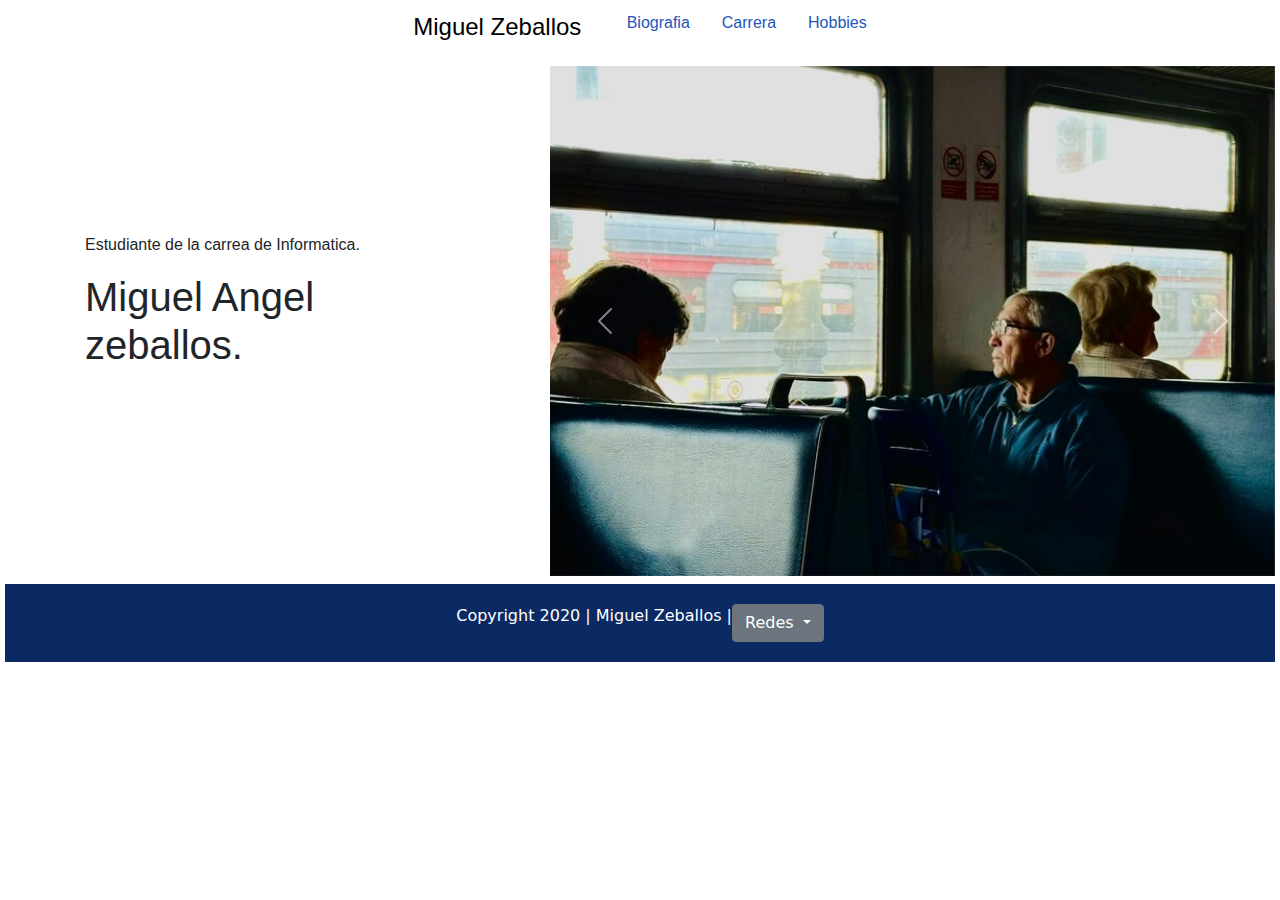
<file: index.html>
<!DOCTYPE html>
<html lang="en">
<head>
    <meta charset="UTF-8">
    <meta name="viewport" content="width=device-width, initial-scale=1.0">
    <title>Miguel zeballos page</title> 
    <link rel="stylesheet" href="estilos/estilo.css">
    <link rel="stylesheet" href="css/bootstrap.min.css">
    <script src="js/bootstrap.bundle.min.js"></script>
    <link href="https://fonts.cdnfonts.com/css/bugaki" rel="stylesheet">
</head>
<body>
     <!-- PADRE -->
    <div class="padre">
        
          
        <!-- MENU -->
       <div  class="nav">
          <ul class="nav justify-content-end">
              <li class="nav-item">
                <a class="nav-link active" aria-current="page" href="index.html"><h1 class="h3">Miguel Zeballos&nbsp;&nbsp;</h1></a>
              </li>
              <li class="nav-item">
                <a class="nav-link" href="pags/biografia.html" ><h2 class="h2">Biografia </h2></a>
              </li>
              <li class="nav-item">
                <a class="nav-link" href="pags/carrera.html" ><h2 class="h2">Carrera </h2></a>
              </li>
              <li class="nav-item">
                <a class="nav-link" href="pags/hobbies.html"><h2 class="h2">Hobbies </h2></a>
              </li>
             
           </ul>
      </div>

         <!-- CONTENIO1 -->
        <div class="cont1">
           <p>Estudiante de la carrea de Informatica.
            <h1>Miguel Angel zeballos.</h1> 
           </p> 
           <p></p> 
         
            
        </div>
         <!-- CONTENIO2 -->
        <div class="cont2">
          <div id="carouselExampleControls" class="carousel slide" data-bs-ride="carousel">
            <div class="carousel-inner">
              <div class="carousel-item active">
                <img src="imagenes/img1.jpg" class="d-block w-100" alt="...">
              </div>
              <div class="carousel-item">
                <img src="imagenes/img2.jpg" class="d-block w-100" alt="...">
              </div>
              <div class="carousel-item">
                <img src="imagenes/img3.jpg" class="d-block w-100" alt="...">
              </div>
            </div>
            <button class="carousel-control-prev" type="button" data-bs-target="#carouselExampleControls" data-bs-slide="prev">
              <span class="carousel-control-prev-icon" aria-hidden="true"></span>
              <span class="visually-hidden">Previous</span>
            </button>
            <button class="carousel-control-next" type="button" data-bs-target="#carouselExampleControls" data-bs-slide="next">
              <span class="carousel-control-next-icon" aria-hidden="true"></span>
              <span class="visually-hidden">Next</span>
            </button>
          </div>
        </div>
         <!-- CONTENIO3 -->
        <div class="cont3">
          
        </div>
         <!-- PIE DE PAGINA -->
        <div class="foot">
          Copyright 2020 | Miguel Zeballos |
          <div class="foot2">
            <div class="dropdown">
              <a class="btn btn-secondary dropdown-toggle" href="#" role="button" id="dropdownMenuLink" data-bs-toggle="dropdown" aria-expanded="false">
                Redes 
              </a>
            
              <ul class="dropdown-menu" aria-labelledby="dropdownMenuLink">
                <li><a class="dropdown-item" href="https://wa.me/59170620740">whatsapp  </a></li>
                <li><a class="dropdown-item" href="https://www.instagram.com/miguelangel.z.h?igsh=MXV2eHpmYTE5eHVsaw=="> intragram </a></li>
                <li><a class="dropdown-item" href="https://www.facebook.com/miguelangel.zeballoshuarachi?mibextid=ZbWKwL">Facebook</a></li>
              </ul>
            </div>
          </div>
        </div>
    </div>
</body>
</html>
</file>
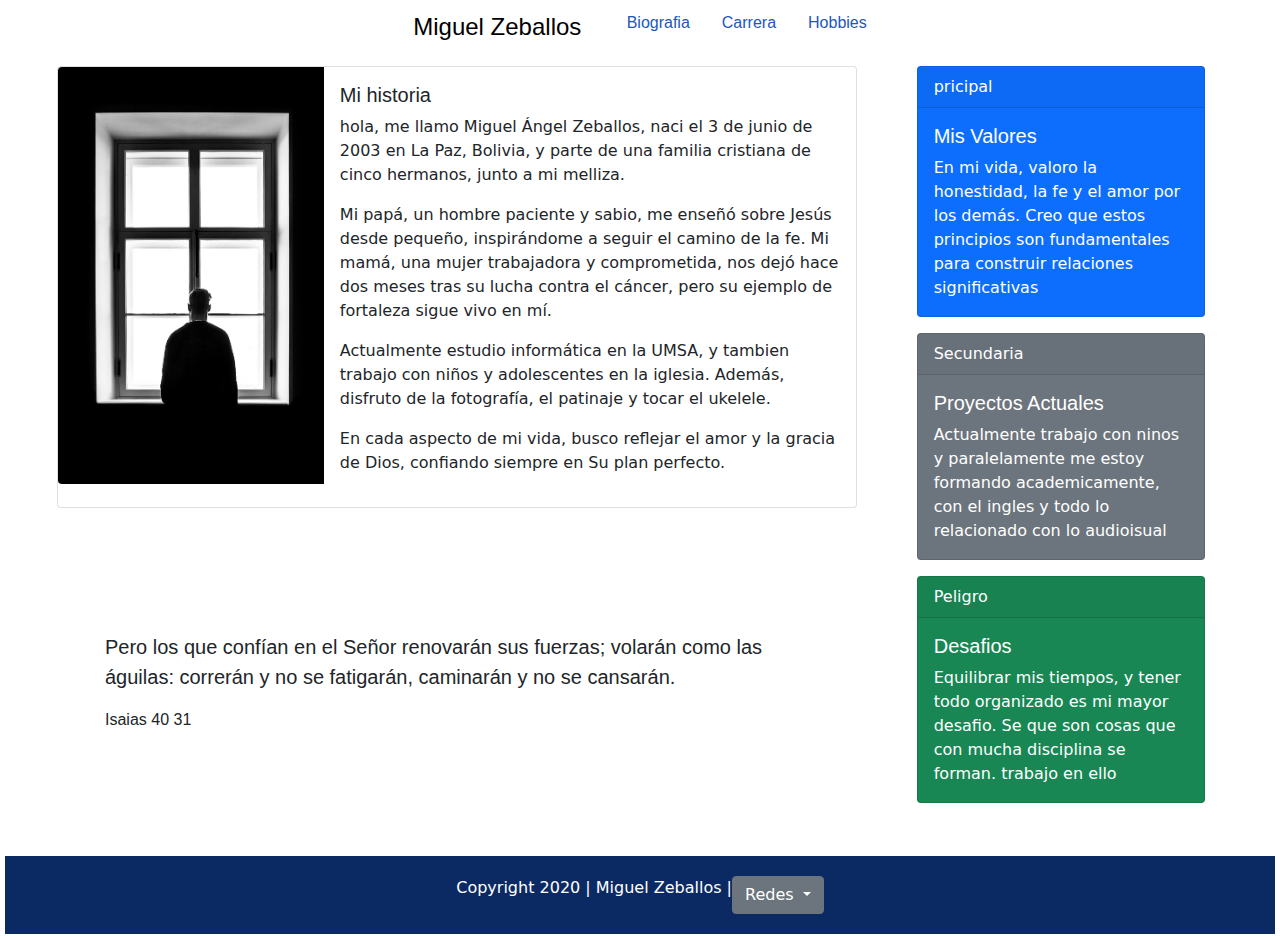
<file: pags/biografia.html>
<!DOCTYPE html>
<html lang="en">
<head>
    <meta charset="UTF-8">
    <meta name="viewport" content="width=device-width, initial-scale=1.0">
    <title>Biografia</title> 
    <link rel="stylesheet" href="../estilos/estiloBio.css">
    <link rel="stylesheet" href="../css/bootstrap.min.css">
    <script src="../js/bootstrap.bundle.min.js"></script>
    <link href="https://fonts.cdnfonts.com/css/bugaki" rel="stylesheet">
</head>
<body>
     <!-- PADRE -->
    <div class="padre">

        <!-- MENU -->
        <div  class="nav">
            <ul class="nav justify-content-end">
                <li class="nav-item">   
                  <a class="nav-link active" aria-current="page" href="../index.html"><h1 class="h3">Miguel Zeballos&nbsp;&nbsp;</h1></a>
                </li>
                <li class="nav-item">
                  <a class="nav-link" href="./biografia.html" ><h2 class="h2">Biografia </h2></a>
                </li>
                <li class="nav-item">
                  <a class="nav-link" href="./carrera.html" ><h2 class="h2">Carrera </h2></a>
                </li>
                <li class="nav-item">
                  <a class="nav-link" href="./hobbies.html"><h2 class="h2">Hobbies </h2></a>
                </li>
               
             </ul>
        </div>

         <!-- CONTENIO1 -->
        <div class="cont1">
            <div class="card mb-3"  style="max-width: 800px";>
                <div class="row g-0">
                  <div class="col-md-4">
                    <img src="../imagenes/img4.jpg" class="img-fluid rounded-start" alt="...">
                  </div>
                  <div class="col-md-8" >
                    <div class="card-body">
                      <h5 class="card-title">Mi historia</h5>
                      <p class="card-text">
                        hola, me llamo Miguel Ángel Zeballos, naci el 3 de junio de 2003 en La Paz, Bolivia, y parte de una familia cristiana de cinco hermanos, junto a mi melliza.</p>
                       <p> Mi papá, un hombre paciente y sabio, me enseñó sobre Jesús desde pequeño, inspirándome a seguir el camino de la fe. Mi mamá, una mujer trabajadora y comprometida, nos dejó hace dos meses tras su lucha contra el cáncer, pero su ejemplo de fortaleza sigue vivo en mí.</p>
                       <p>Actualmente estudio informática en la UMSA, y tambien trabajo con niños y adolescentes en la iglesia. Además, disfruto de la fotografía, el patinaje y tocar el ukelele.</p>
                       <p> En cada aspecto de mi vida, busco reflejar el amor y la gracia de Dios, confiando siempre en Su plan perfecto.</p>
                    </div>
                  </div>
                </div>
              </div>
         
            
        </div>
         <!-- CONTENIO2 -->
        <div class="cont2">
            <div class="card text-white bg-primary mb-3" style="max-width: 18rem;">
                <div class="card-header">pricipal</div>
                <div class="card-body">
                  <h5 class="card-title">Mis Valores</h5>
                  <p class="card-text">En mi vida, valoro la honestidad, la fe y el amor por los demás. Creo que estos principios son fundamentales para construir relaciones significativas</p>
                </div>
              </div>
              <div class="card text-white bg-secondary mb-3" style="max-width: 18rem;">
                <div class="card-header">Secundaria</div>
                <div class="card-body">
                  <h5 class="card-title">Proyectos Actuales</h5>
                  <p class="card-text">Actualmente trabajo con ninos y paralelamente me estoy formando academicamente, con el ingles y todo lo relacionado con lo audioisual </p>
                </div>
              </div>
              <div class="card text-white bg-success mb-3" style="max-width: 18rem;">
                <div class="card-header">Peligro</div>
                <div class="card-body">
                  <h5 class="card-title">Desafios</h5>
                  <p class="card-text">Equilibrar mis tiempos, y tener todo organizado es mi mayor desafio. Se que son cosas  que con mucha disciplina se forman. trabajo en ello </p>
                </div>
              </div>
           
        </div>
         <!-- CONTENIO3 -->
        <div class="cont3">
                <p class="versi">Pero los que confían en el Señor renovarán sus fuerzas; volarán como las águilas: correrán y no se fatigarán, caminarán y no se cansarán.</p>
                <p class="vers">Isaias 40 31</p>

        
        </div>



         <!-- PIE DE PAGINA -->
        <div class="foot">
          Copyright 2020 | Miguel Zeballos |
          <div class="foot2">
            <div class="dropdown">
              <a class="btn btn-secondary dropdown-toggle" href="#" role="button" id="dropdownMenuLink" data-bs-toggle="dropdown" aria-expanded="false">
                Redes 
              </a>
            
              <ul class="dropdown-menu" aria-labelledby="dropdownMenuLink">
                <li><a class="dropdown-item" href="https://wa.me/59170620740">whatsapp  </a></li>
                <li><a class="dropdown-item" href="https://www.instagram.com/miguelangel.z.h?igsh=MXV2eHpmYTE5eHVsaw=="> intragram </a></li>
                <li><a class="dropdown-item" href="https://www.facebook.com/miguelangel.zeballoshuarachi?mibextid=ZbWKwL">Facebook</a></li>
              </ul>
            </div>
          </div>
        </div>
    </div>
</body>
</html>
</file>
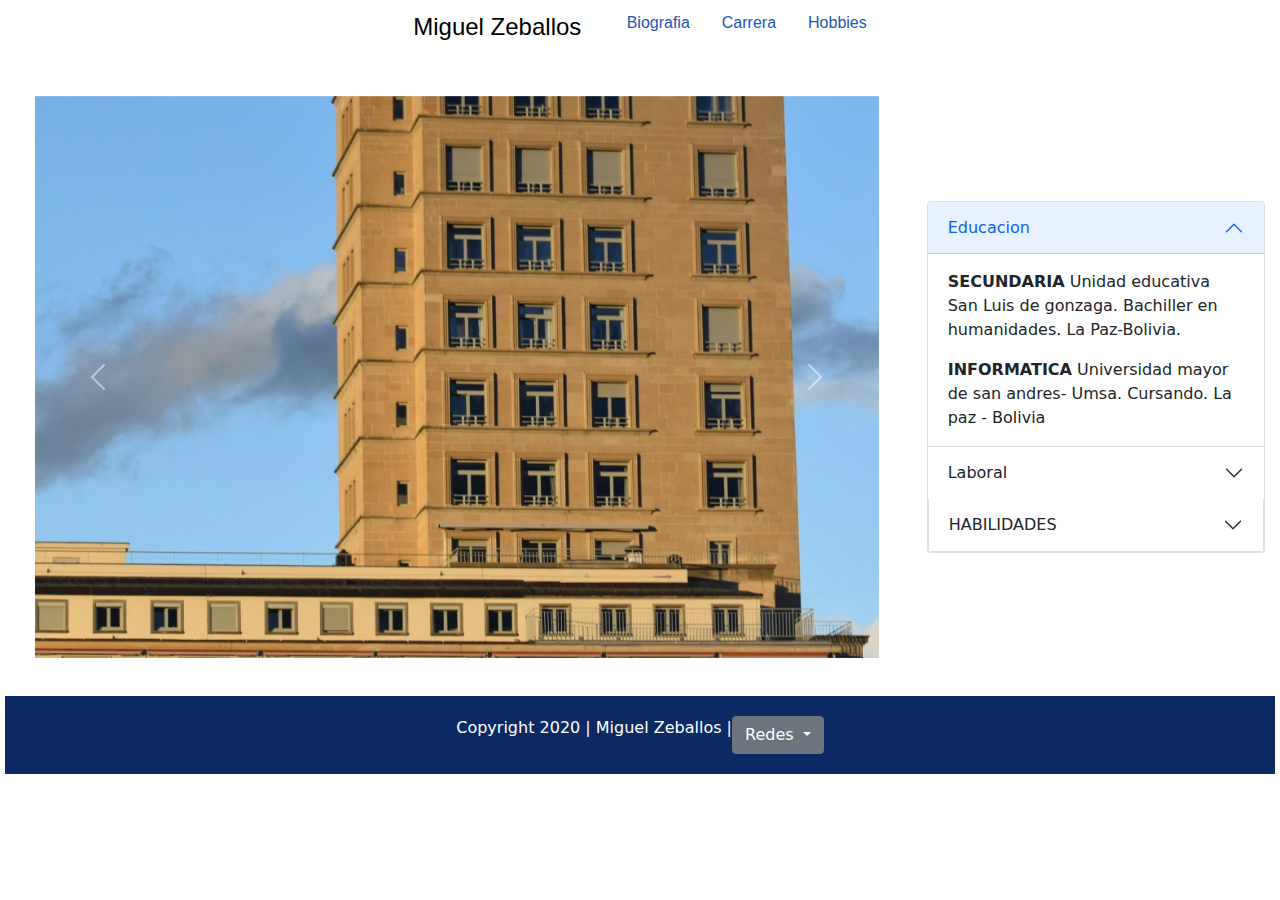
<file: pags/carrera.html>
<!DOCTYPE html>
<html lang="en">
<head>
    <meta charset="UTF-8">
    <meta name="viewport" content="width=device-width, initial-scale=1.0">
    <title>Carrera</title> 
    <link rel="stylesheet" href="../estilos/estiloCa.css">
    <link rel="stylesheet" href="../css/bootstrap.min.css">
    <script src="../js/bootstrap.bundle.min.js"></script>
    <link href="https://fonts.cdnfonts.com/css/bugaki" rel="stylesheet">
</head>
<body>
     <!-- PADRE -->
    <div class="padre">

        <!-- MENU -->
        <div  class="nav">
            <ul class="nav justify-content-end">
                <li class="nav-item">
                  <a class="nav-link active" aria-current="page" href="../index.html"><h1 class="h3">Miguel Zeballos&nbsp;&nbsp;</h1></a>
                </li>
                <li class="nav-item">
                  <a class="nav-link" href="./biografia.html" ><h2 class="h2">Biografia </h2></a>
                </li>
                <li class="nav-item">
                  <a class="nav-link" href="./carrera.html" ><h2 class="h2">Carrera </h2></a>
                </li>
                <li class="nav-item">
                  <a class="nav-link" href="./hobbies.html"><h2 class="h2">Hobbies </h2></a>
                </li>
               
             </ul>
        </div>

         <!-- CONTENIO1 -->
         <div class="cont1">
            <div id="carouselExampleFade" class="carousel slide carousel-fade" data-bs-ride="carousel">
                <div class="carousel-inner">
                  <div class="carousel-item active">
                    <img src="../imagenes/img5.jpg" class="d-block w-100" alt="...">
                  </div>
                  <div class="carousel-item">
                    <img src="../imagenes/img6.jpg" class="d-block w-100" alt="...">
                  </div>
                  <div class="carousel-item">
                    <img src="../imagenes/img7.jpg" class="d-block w-100" alt="...">
                  </div>
                </div>
                <button class="carousel-control-prev" type="button" data-bs-target="#carouselExampleFade" data-bs-slide="prev">
                  <span class="carousel-control-prev-icon" aria-hidden="true"></span>
                  <span class="visually-hidden">Previous</span>
                </button>
                <button class="carousel-control-next" type="button" data-bs-target="#carouselExampleFade" data-bs-slide="next">
                  <span class="carousel-control-next-icon" aria-hidden="true"></span>
                  <span class="visually-hidden">Next</span>
                </button>
              </div>
        </div>
         <!-- CONTENIO2 -->
        <div class="cont2">
            <div class="accordion" id="accordionExample">
                <div class="accordion-item">
                  <h2 class="accordion-header" id="headingOne">
                    <button class="accordion-button" type="button" data-bs-toggle="collapse" data-bs-target="#collapseOne" aria-expanded="true" aria-controls="collapseOne">
                      Educacion
                    </button>
                  </h2>
                  <div id="collapseOne" class="accordion-collapse collapse show" aria-labelledby="headingOne" data-bs-parent="#accordionExample">
                    <div class="accordion-body">
                      <strong>SECUNDARIA</strong> Unidad educativa San Luis de gonzaga. Bachiller en humanidades. La Paz-Bolivia. <p></p>
                      <strong>INFORMATICA</strong> Universidad mayor de san andres- Umsa. Cursando. La paz - Bolivia    
                    </div>
                  </div>
                </div>
                <div class="accordion-item">
                  <h2 class="accordion-header" id="headingTwo">
                    <button class="accordion-button collapsed" type="button" data-bs-toggle="collapse" data-bs-target="#collapseTwo" aria-expanded="false" aria-controls="collapseTwo">
                      Laboral
                    </button>
                  </h2>
                  <div id="collapseTwo" class="accordion-collapse collapse" aria-labelledby="headingTwo" data-bs-parent="#accordionExample">
                    <div class="accordion-body">
                        <strong>    MESERO </strong> Encargado en la atencion al cliente. Pollos wooky. <p></p>
                        <strong>    AYUDANTE AREA CONTABILIDAD </strong> Encargado del papelo de un empresa de tecnologia y muebles de madera. <p></p>
                  </div>
                </div>
                <div class="accordion-item">
                  <h2 class="accordion-header" id="headingThree">
                    <button class="accordion-button collapsed" type="button" data-bs-toggle="collapse" data-bs-target="#collapseThree" aria-expanded="false" aria-controls="collapseThree">
                    HABILIDADES
                    </button>
                  </h2>
                  <div id="collapseThree" class="accordion-collapse collapse" aria-labelledby="headingThree" data-bs-parent="#accordionExample">
                    <div class="accordion-body">
                        <strong>  Liderazgo </strong><p></p>
                        <strong>  comunicacion </strong><p></p>
                        <strong>  gestion de activos </strong><p></p>
                        <strong>  resollucion de problemas </strong><p></p>
                        <strong>  trabajo en equipo </strong><p></p>
                    </div>
                  </div>
                </div>
              </div>    
        </div>
        </div>
          <!-- PIE DE PAGINA -->
        <div class="foot">
            Copyright 2020 | Miguel Zeballos |
            <div class="foot2">
              <div class="dropdown">
                <a class="btn btn-secondary dropdown-toggle" href="#" role="button" id="dropdownMenuLink" data-bs-toggle="dropdown" aria-expanded="false">
                  Redes 
                </a>
              
                <ul class="dropdown-menu" aria-labelledby="dropdownMenuLink">
                    <li><a class="dropdown-item" href="https://wa.me/59170620740">whatsapp  </a></li>
                    <li><a class="dropdown-item" href="https://www.instagram.com/miguelangel.z.h?igsh=MXV2eHpmYTE5eHVsaw=="> intragram </a></li>
                    <li><a class="dropdown-item" href="https://www.facebook.com/miguelangel.zeballoshuarachi?mibextid=ZbWKwL">Facebook</a></li>
              </div>
            </div>
          </div>
        
       
        
    </div>
</body>
</html>
</file>
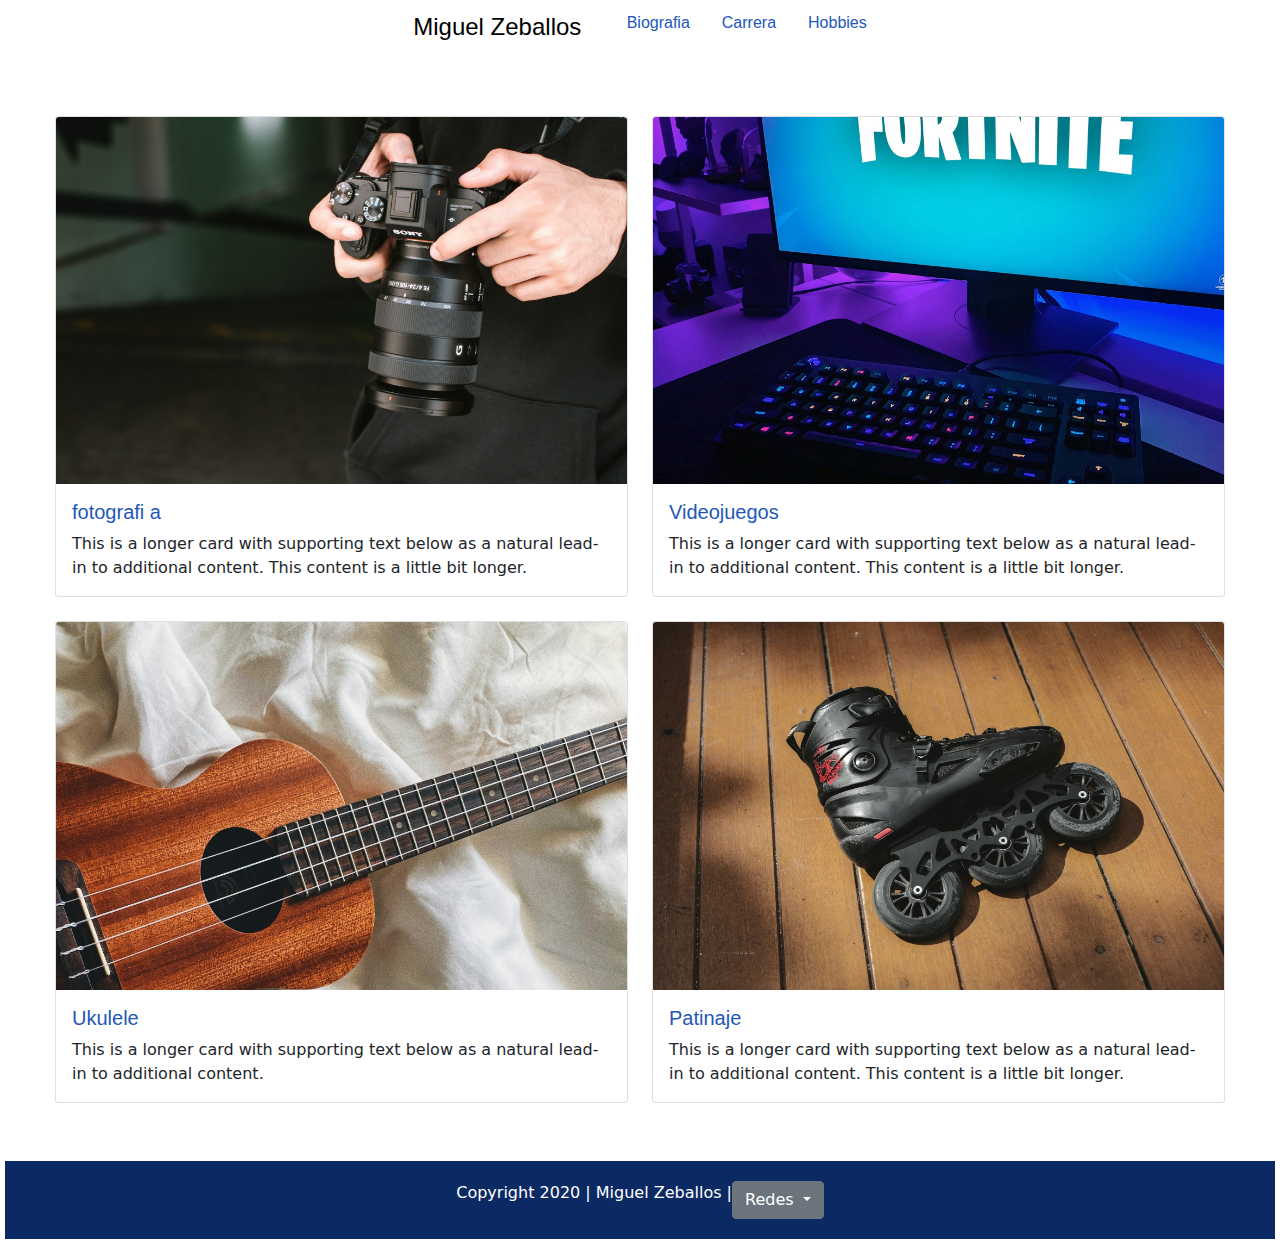
<file: pags/hobbies.html>
<!DOCTYPE html>
<html lang="en">
<head>
    <meta charset="UTF-8">
    <meta name="viewport" content="width=device-width, initial-scale=1.0">
    <title>Hobbies</title> 
    <link rel="stylesheet" href="../estilos/estiloH.css">
    <link rel="stylesheet" href="../css/bootstrap.min.css">
    <script src="../js/bootstrap.bundle.min.js"></script>
    <link href="https://fonts.cdnfonts.com/css/bugaki" rel="stylesheet">
</head>
<body>
     <!-- PADRE -->
    <div class="padre">

        <!-- MENU -->
        <div  class="nav">
            <ul class="nav justify-content-end">
                <li class="nav-item">
                  <a class="nav-link active" aria-current="page" href="../index.html"><h1 class="h3">Miguel Zeballos&nbsp;&nbsp;</h1></a>
                </li>
                <li class="nav-item">
                  <a class="nav-link" href="./biografia.html" ><h2 class="h2">Biografia </h2></a>
                </li>
                <li class="nav-item">
                  <a class="nav-link" href="./carrera.html" ><h2 class="h2">Carrera </h2></a>
                </li>
                <li class="nav-item">
                  <a class="nav-link" href="./hobbies.html"><h2 class="h2">Hobbies </h2></a>
                </li>
               
             </ul>
        </div>

         <!-- CONTENIO1 -->
        <div class="cont1">
            <div class="row row-cols-1 row-cols-md-2 g-4">
                <div class="col">
                  <div class="card">
                    <img src="../imagenes/img10.jpg" class="card-img-top" alt="...">
                    <div class="card-body">
                      <h5 class="card-title">fotografi  a</h5>
                      <p class="card-text">This is a longer card with supporting text below as a natural lead-in to additional content. This content is a little bit longer.</p>
                    </div>
                  </div>
                </div>      
                <div class="col">
                  <div class="card">
                    <img src="../imagenes/img8.jpg" class="card-img-top" alt="...">
                    <div class="card-body">
                      <h5 class="card-title">Videojuegos</h5>
                      <p class="card-text">This is a longer card with supporting text below as a natural lead-in to additional content. This content is a little bit longer.</p>
                    </div>
                  </div>
                </div>
                <div class="col">
                  <div class="card">
                    <img src="../imagenes/img9.jpg" class="card-img-top" alt="...">
                    <div class="card-body">
                      <h5 class="card-title">Ukulele</h5>
                      <p class="card-text">This is a longer card with supporting text below as a natural lead-in to additional content.</p>
                    </div>
                  </div>
                </div>
                <div class="col">
                  <div class="card">
                    <img src="../imagenes/img11.jpg" class="card-img-top" alt="...">
                    <div class="card-body">
                      <h5 class="card-title">Patinaje</h5>
                      <p class="card-text">This is a longer card with supporting text below as a natural lead-in to additional content. This content is a little bit longer.</p>
                    </div>
                  </div>
                </div>
              </div>
        </div>
       


         <!-- PIE DE PAGINA -->
        <div class="foot">
          Copyright 2020 | Miguel Zeballos |
          <div class="foot2">
            <div class="dropdown">
              <a class="btn btn-secondary dropdown-toggle" href="#" role="button" id="dropdownMenuLink" data-bs-toggle="dropdown" aria-expanded="false">
                Redes 
              </a>
            
              <ul class="dropdown-menu" aria-labelledby="dropdownMenuLink">
                <li><a class="dropdown-item" href="https://wa.me/59170620740">whatsapp  </a></li>
                <li><a class="dropdown-item" href="https://www.instagram.com/miguelangel.z.h?igsh=MXV2eHpmYTE5eHVsaw=="> intragram </a></li>
                <li><a class="dropdown-item" href="https://www.facebook.com/miguelangel.zeballoshuarachi?mibextid=ZbWKwL">Facebook</a></li>
              </ul>
            </div>
          </div>
        </div>
    </div>
</body>
</html>
</file>
<file: estilos/estilo.css>
.padre{
    padding: 5px;
    background-color: rgb(255, 255, 255);
    display: grid;
    grid-gap: 8px;
    grid-template-columns: 3fr 2fr 2fr;
    grid-template-rows: min-content;
    grid-template-areas: 
    "nav       nav    nav"
    "cont1 cont2  cont2"
  
    "foot foot   foot";
}

.padre .nav{
    grid-area: nav;
    font-family: 'Bugaki', sans-serif;    
    display: flex;
    justify-content: center; 
}
.padre .nav .h3{
    color: black;
    font-size: 24px;
}
.padre .nav .h2{
    color: rgb(34, 87, 185);
    font-size: 16px;
}
.padre .cont1{
    grid-area: cont1;
    display: flex;
    flex-direction: column;
    justify-content: center;  
              
     text-align: left;   
    /*height: 100vh; */
    padding: 80px;   
    font-family: 'Bugaki', sans-serif;        
}
.padre .cont2{

    grid-area: cont2;
    display: flex;
    flex-direction: column;
    justify-content: center;
    
}
.padre .foot{
    grid-area: foot;
    color: white;
    background-color: rgb(11, 42, 99);
    display: flex;
    flex-direction:row;
    justify-content: center;  
    padding: 20px;   
}


@media screen and (max-width:768px){
    .padre
    {
      
        grid-template-columns: 1fr;
        /*grid-template-rows: 3fr 5fr 5fr 3fr 7fr 8fr 5fr 6fr 4fr 5fr 7fr 6fr;*/
        grid-template-areas:"nav"
                            "cont1"
                            "cont2"
                           "foot" ;
    }
    .padre .nav .h3{
        font-size: 13px;
    }
    .padre .nav .h2{
        font-size: 12px;
    }

}
</file>
<file: estilos/estiloBio.css>
.padre{
    padding: 5px;
    background-color: rgb(255, 255, 255);
    display: grid;
    grid-gap: 8px;
    grid-template-columns: 3fr 2fr 2fr;
    grid-template-rows: min-content;
    grid-template-areas: 
    "nav       nav    nav"
    "cont1 cont1  cont2"
    "cont3 cont3 cont2"
    "foot foot   foot";
}

.padre .nav{
    grid-area: nav;
    font-family: 'Bugaki', sans-serif;    
    display: flex;  
    justify-content: center; 
}
.padre .nav .h3{
    color: black;
    font-size: 24px;
}
.padre .nav .h2{
    color: rgb(34, 87, 185);
    font-size: 16px;
}

.padre .cont1{
    grid-area: cont1;
    display: flex;
    justify-content: center;
}
.padre .cont2{
    grid-area: cont2;
   
}

.padre .cont1 .card-title{
    font-family: 'Bugaki', sans-serif
}
.padre .cont2 .card-title{
    font-family: 'Bugaki', sans-serif
}
.padre .cont3{
    grid-area: cont3;
    padding: 100px;
}
.padre .cont3 .vers{
    font-family: 'Bugaki', sans-serif
}
.padre .cont3 .versi{
    font-size: 20px;
    font-family: 'Lucida Sans', 'Lucida Sans Regular', 'Lucida Grande', 'Lucida Sans Unicode', Geneva, Verdana, sans-serif;
}

.padre .foot{
    grid-area: foot;
    color: white;
    background-color: rgb(11, 42, 99);
    display: flex;
    flex-direction:row;
    justify-content: center;  
    padding: 20px;   
}

@media screen and (max-width:768px){
    .padre
    {
      
        grid-template-columns: 1fr;
        /*grid-template-rows: 3fr 5fr 5fr 3fr 7fr 8fr 5fr 6fr 4fr 5fr 7fr 6fr;*/
        grid-template-areas:"nav"
                            "cont1"
                            "cont2"
                            "cont3"
                           "foot" ;
    }
    .padre .nav .h3{
        font-size: 13px;
    }
    .padre .nav .h2{
        font-size: 12px;
    }

}
</file>
<file: estilos/estiloCa.css>
.padre{
    padding: 5px;
    background-color: rgb(255, 255, 255);
    display: grid;
    grid-gap: 8px;
    grid-template-columns: 3fr 2fr 2fr;
    grid-template-rows: min-content;
    grid-template-areas: 
    "nav  nav   nav"
    "cont1 cont1  cont2"
    "foot foot  foot";
}

.padre .nav{
    grid-area: nav;
    font-family: 'Bugaki', sans-serif;    
    display: flex;
    justify-content: center; 
}
.padre .nav .h3{
    color: black;
    font-size: 24px;
}
.padre .nav .h2{
    color: rgb(34, 87, 185);
    font-size: 16px;
}
.padre .cont1{
    padding: 30px;
    grid-area: cont1 ;
    display: flex;
    flex-direction:column;
    justify-content: center;
}
.padre .cont2{
    padding:10px;
    grid-area: cont2 ;
    display: flex;
    flex-direction:column;
    justify-content: center;
}


.padre .foot{
    grid-area: foot;
    color: white;
    background-color: rgb(11, 42, 99);
    display: flex;
    flex-direction:row;
    justify-content: center;  
    padding: 20px;   
}

@media screen and (max-width:768px){
    .padre
    {
      
        grid-template-columns: 1fr;
        /*grid-template-rows: 3fr 5fr 5fr 3fr 7fr 8fr 5fr 6fr 4fr 5fr 7fr 6fr;*/
        grid-template-areas:"nav"
                            "cont1"
                            "cont2"
                           "foot" ;
    }
    .padre .nav .h3{
        font-size: 13px;
    }
    .padre .nav .h2{
        font-size: 12px;
    }

}
</file>
<file: estilos/estiloH.css>
.padre{
    padding: 5px;
    background-color: rgb(255, 255, 255);
    display: grid;
    grid-gap: 8px;
    grid-template-columns: 3fr 2fr 2fr;
    grid-template-rows: min-content;
    grid-template-areas: 
    "nav       nav    nav"
    "cont1 cont1  cont1"
  
    "foot foot   foot";
}

.padre .nav{
    grid-area: nav;
    font-family: 'Bugaki', sans-serif;    
    display: flex;
    justify-content: center; 
}
.padre .nav .h3{
    color: black;
    font-size: 24px;
}
.padre .nav .h2{
    color: rgb(34, 87, 185);
    font-size: 16px;
}
.padre .cont1{
    padding: 50px;
    grid-area: cont1 ;
    display: flex;
    flex-direction:column;
    justify-content: center;
}
.padre .cont1 .card-title{
    font-family: 'Bugaki', sans-serif;  
    color: rgb(34, 87, 185);
}

.padre .foot{
    grid-area: foot;
    color: white;
    background-color: rgb(11, 42, 99);
    display: flex;
    flex-direction:row;
    justify-content: center;  
    padding: 20px;   
}


@media screen and (max-width:768px){
    .padre
    {
      
        grid-template-columns: 1fr;
        /*grid-template-rows: 3fr 5fr 5fr 3fr 7fr 8fr 5fr 6fr 4fr 5fr 7fr 6fr;*/
        grid-template-areas:"nav"
                            "cont1"
                           "foot" ;
    }
    .padre .nav .h3{
        font-size: 13px;
    }
    .padre .nav .h2{
        font-size: 12px;
    }

}
</file>
